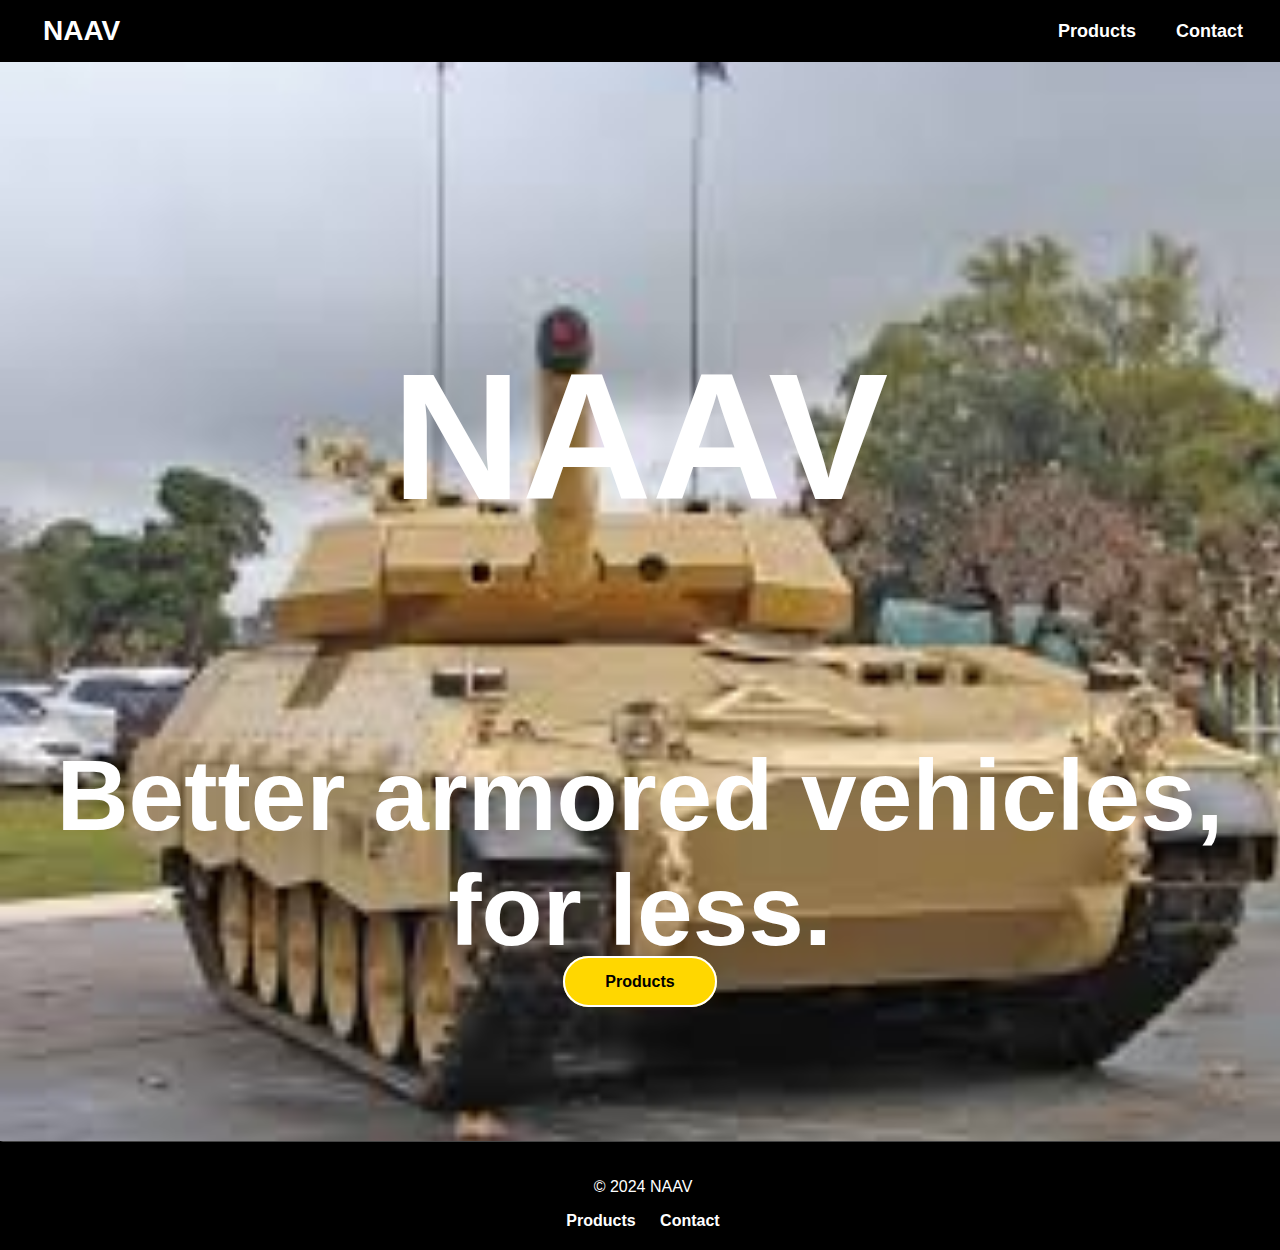
<file: index.html>
<!DOCTYPE html>
<html lang="en">
<head>
    <meta charset="UTF-8">
    <meta name="viewport" content="width=device-width, initial-scale=1.0">
    <meta http-equiv="X-UA-Compatible" content="ie=edge">
    <title>NAAV</title>
    <link rel="stylesheet" href="index.css">
</head>
<body>
    <header>
        <nav>
            <a href="index.html" class="logo">NAAV</a>
            <ul>
                <li><a href="products.html">Products</a></li>
                <li><a href="contact.html">Contact</a></li>
            </ul>
        </nav>
    </header>

    <main>
        <section class="hero">
            <h1>NAAV</h1>
            <h2><br>Better armored vehicles, for less.</h2>
            <a href="products.html" class="btn-products">Products</a>
        </section>
    </main>

    <footer>
        <p>&copy; 2024 NAAV</p>
        <div class="footer-links">
            <a href="products.html">Products</a>
            <a href="contact.html">Contact</a>
        </div>
    </footer>
</body>
</html>
</file>
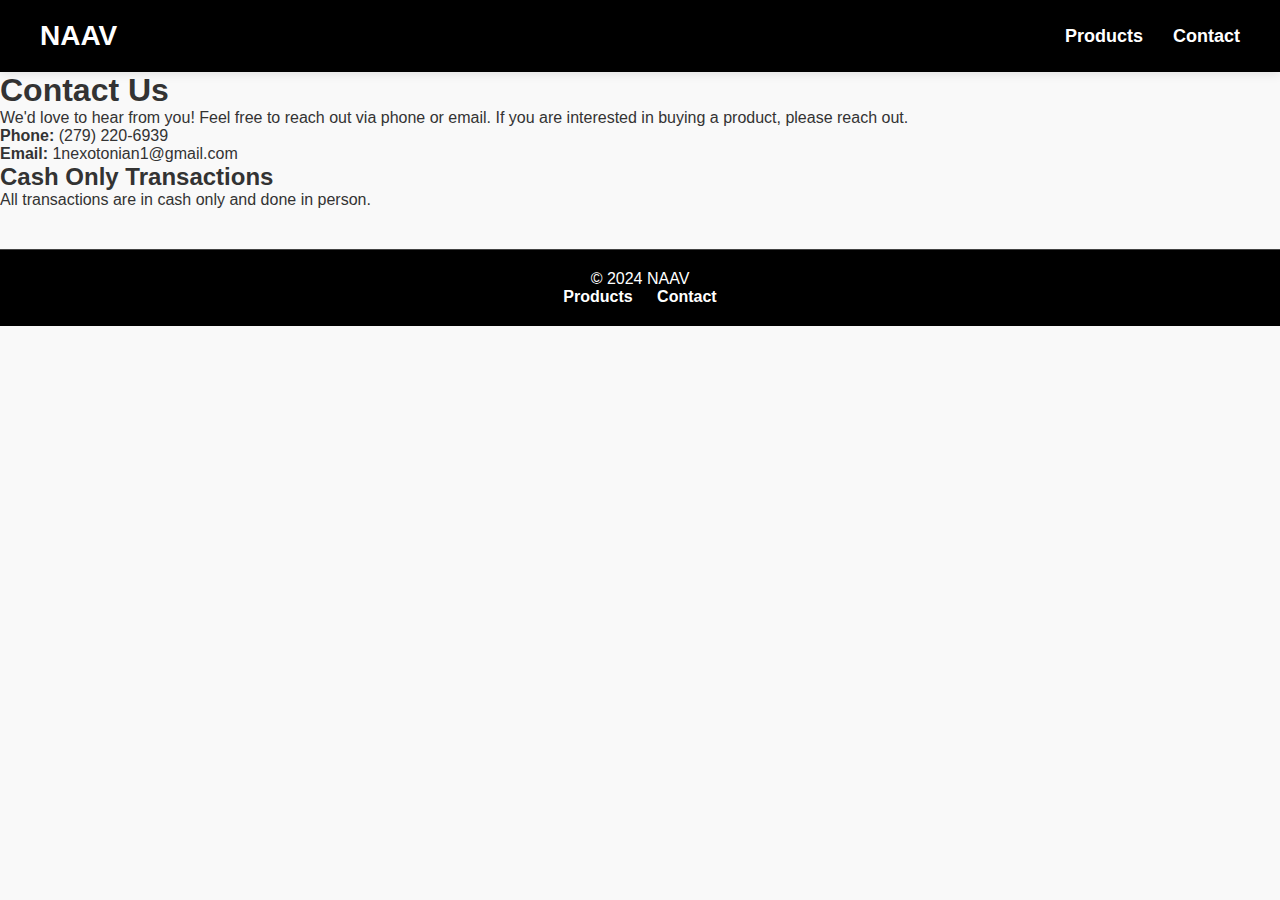
<file: contact.html>
<!DOCTYPE html>
<html lang="en">
<head>
    <meta charset="UTF-8">
    <meta name="viewport" content="width=device-width, initial-scale=1.0">
    <title>Contact</title>
    <link rel="stylesheet" href="products.css">
</head>
<body>
    <header>
        <nav>
            <a href="index.html" class="logo">NAAV</a>
            <ul>
                <li><a href="products.html">Products</a></li>
                <li><a href="contact.html">Contact</a></li>
            </ul>
        </nav>
    </header>






    <section class="contact-section">
        <div class="contact-container">
            <h1 id="contact">Contact Us</h1>
            <p>We'd love to hear from you! Feel free to reach out via phone or email. If you are interested in buying a product, please reach out.</p>

            <div class="contact-info">
                <p><strong>Phone:</strong> <span>(279) 220-6939</span></p>
                <p><strong>Email:</strong> <span>1nexotonian1@gmail.com</span></p>
            </div>

            <div class="cash-only">
                <h2>Cash Only Transactions</h2>
                <p>All transactions are in cash only and done in person.</p>
            </div>
        </div>
    </section>





















    <footer>
        <p>&copy; 2024 NAAV</p>
        <div class="footer-links">
            <a href="products.html">Products</a>
            <a href="contact.html">Contact</a>
        </div>
    </footer>
</body>
</html>
</file>
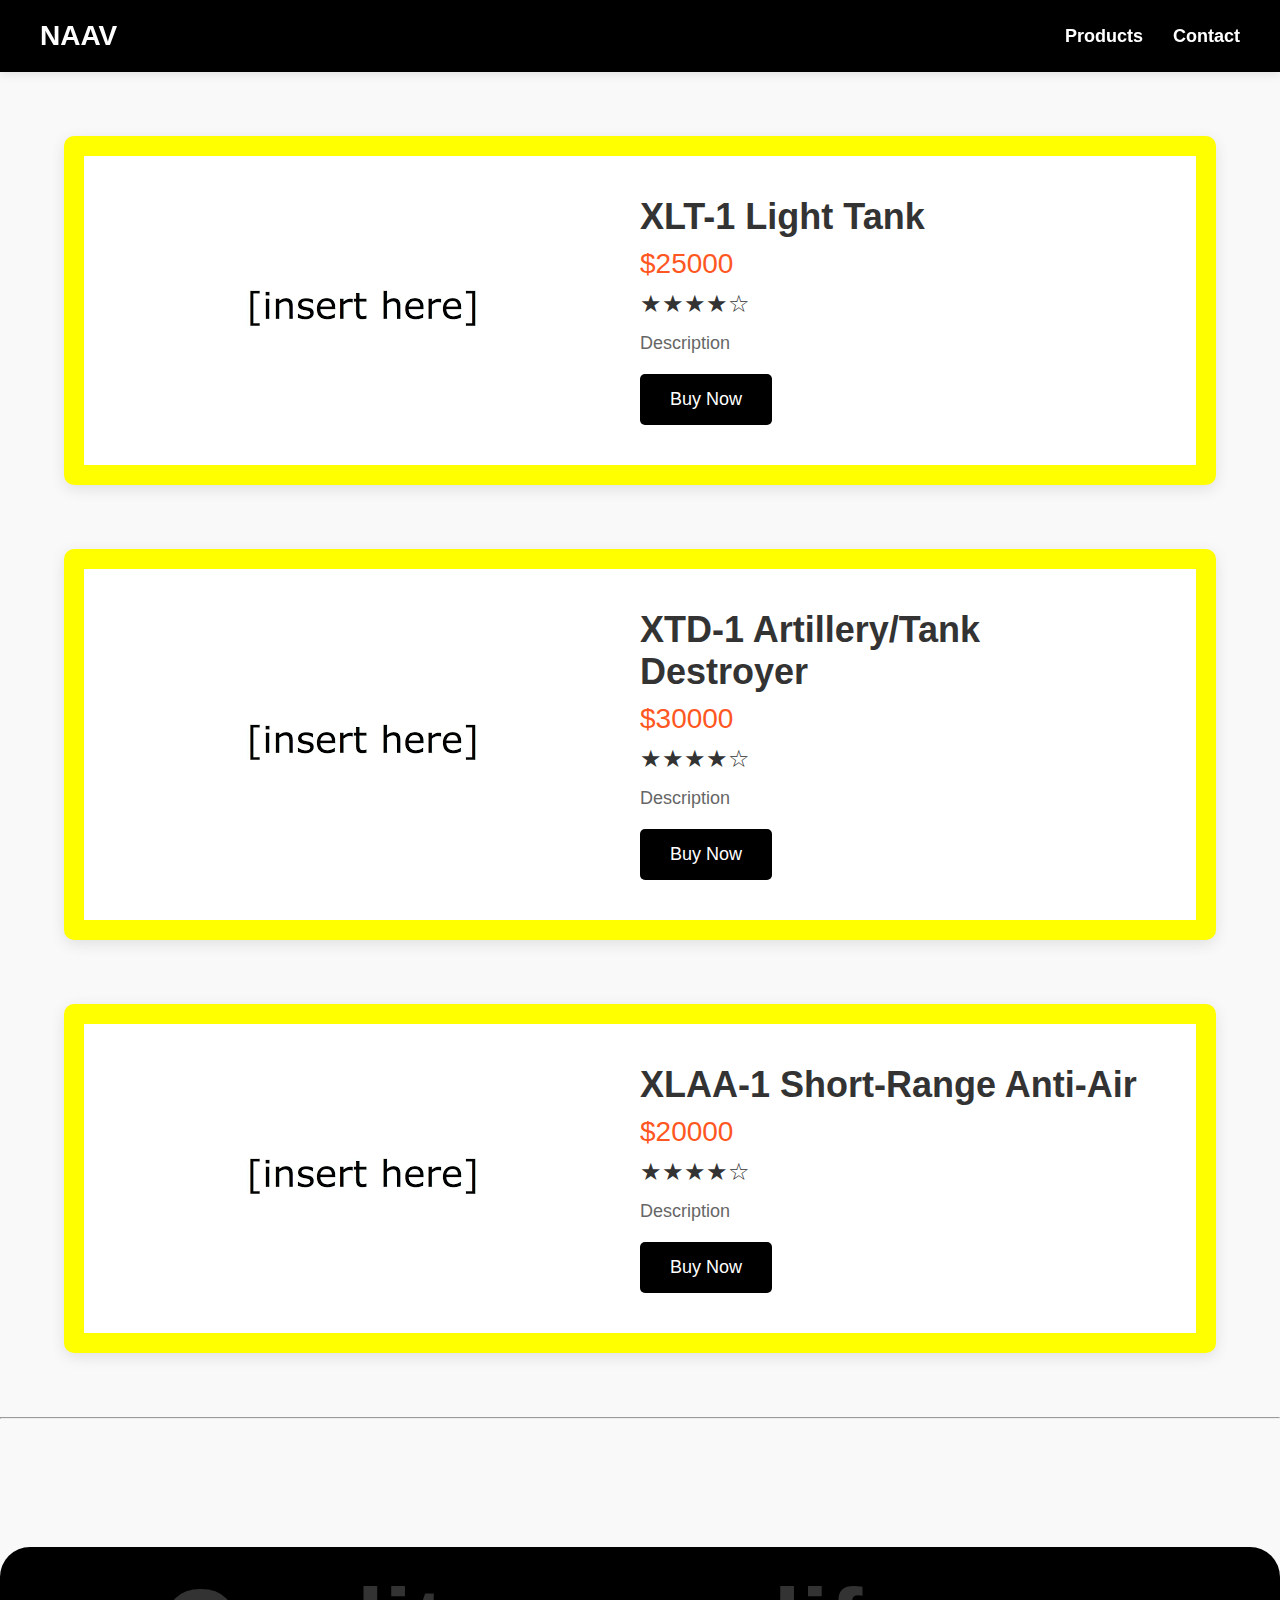
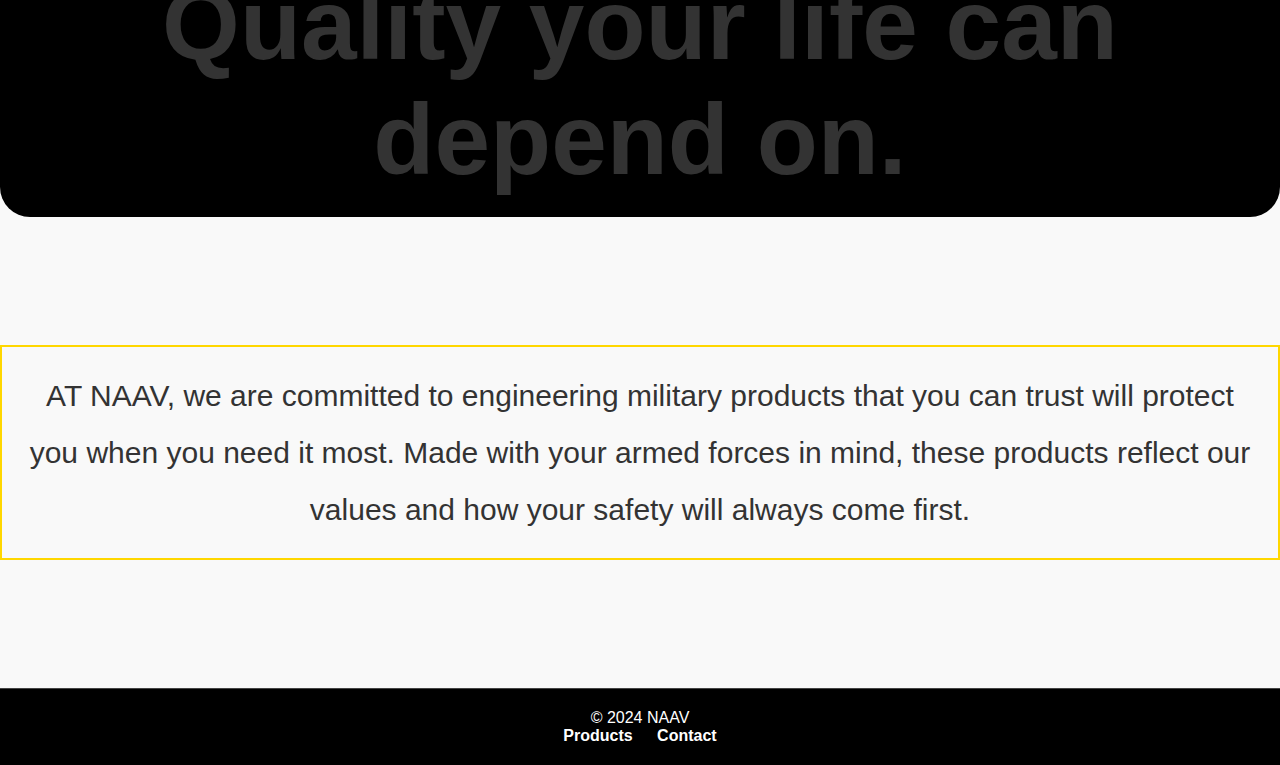
<file: products.html>
<!DOCTYPE html>
<html lang="en">
<head>
    <meta charset="UTF-8">
    <meta name="viewport" content="width=device-width, initial-scale=1.0">
    <title>Product Showcase</title>
    <link rel="stylesheet" href="products.css">
</head>
<body>
    <header>
        <nav>
            <a href="index.html" class="logo">NAAV</a>
            <ul>
                <li><a href="products.html">Products</a></li>
                <li><a href="contact.html">Contact</a></li>
            </ul>
        </nav>
    </header>
    <main>
        <section class="product-container">
            <div class="product-image-section">
                <img src="placeholder.png" alt="Product Image" class="product-image">
            </div>
            <div class="product-info-section">
                <h1>XLT-1 Light Tank</h1>
                <p class="product-price">$<span>25000</span></p>
                <div class="product-rating">
                    <span>★★★★☆</span>
                </div>
                <p class="product-description">Description</p>
                <button class="buy-now"  onclick="window.location.href='contact.html'">Buy Now</button>
            </div>
        </section>




        <section class="product-container">
            <div class="product-image-section">
                <img src="placeholder.png" alt="Product Image" class="product-image">
            </div>
            <div class="product-info-section">
                <h1>XTD-1 Artillery/Tank Destroyer</h1>
                <p class="product-price">$<span>30000</span></p>
                <div class="product-rating">
                    <span>★★★★☆</span>
                </div>
                <p class="product-description">Description</p>
              <button class="buy-now"  onclick="window.location.href='contact.html'">Buy Now</button>
            </div>
        </section>



        <section class="product-container">
            <div class="product-image-section">
                <img src="placeholder.png" alt="Product Image" class="product-image">
            </div>
            <div class="product-info-section">
                <h1>XLAA-1 Short-Range Anti-Air</h1>
                <p class="product-price">$<span>20000</span></p>
                <div class="product-rating">
                    <span>★★★★☆</span>
                </div>
                <p class="product-description">Description</p>
                <button class="buy-now" >Buy Now</button>
            </div>
        </section>
    </main>

<hr>
<div>
<h1 id="quality">Quality your life can depend on.</h1>
<p id="qp">AT NAAV, we are committed to engineering military products that you can trust will protect<br>
    you when you need it most. Made with your armed forces in mind, these products reflect our <br>
    values and how your safety will always come first.</p>




    <footer>
        <p>&copy; 2024 NAAV</p>
        <div class="footer-links">
            <a href="products.html">Products</a>
            <a href="contact.html">Contact</a>
        </div>
    </footer>
</body>
</html>
</file>
<file: index.css>
/* General page styling */
body {
    margin: 0;
    padding: 0;
    background-image: url('download (43).jpeg');
    background-repeat: no-repeat;
    background-size: cover;
    font-family: Arial, sans-serif;
    color: black;
    min-height: 100vh;
    display: flex;
    flex-direction: column;
}

/* Header and Navigation */
header, footer {
    width: 100%;
    background-color: #000;
    position: sticky;
    top: 0;
    z-index: 1000;
}

header {
    padding: 15px 0;
    border-left: 3px solid black;
    border-right: 3px solid black;
}

nav {
    display: flex;
    justify-content: space-between;
    align-items: center;
    padding: 0 40px;
}

nav .logo {
    font-size: 28px;
    font-weight: bold;
    color: white;
    text-decoration: none;
    transition: transform 0.3s ease;
}

nav ul {
    list-style: none;
    margin: 0;
    padding: 0;
    display: flex;
}

nav ul li {
    margin-left: 40px;
}

nav ul li a {
    font-size: 18px;
    font-weight: bold;
    color: white;
    text-decoration: none;
    transition: color 0.3s ease, transform 0.3s ease;
}

nav ul li a:hover, .logo:hover {
    color: gold;
    transform: scale(1.1);
}

/* Hero Section */
.hero {
    text-align: center;
    padding: 150px 20px;
    flex: 1;  /* Pushes footer to the bottom */
}

.hero h1 {
    font-size: 180px;
    font-weight: bold;
    color: white;
    margin-bottom: 10px;
    transition: transform 0.4s ease;
}

.hero h2 {
    font-size: 100px;
    color: white;
    margin-bottom: 5px;
    transition: transform 0.4s ease;
}

.hero .underline {
    width: 200px;
    height: 5px;
    background-color: gold;
    margin: 0 auto;
    transition: width 0.4s ease;
    margin-bottom:10%;
}

.hero .btn-products {
    padding: 15px 40px;
    background-color: gold;
    color: black;
    border: 2px solid white;
    border-radius: 30px;
    font-weight: bold;
    text-decoration: none;
    transition: background-color 0.3s ease, transform 0.3s ease;
    margin-top: 200px;
    margin-bottom: -10%;;
}

.hero .btn-products:hover {
    background-color: white;
    color: gold;
    transform: scale(1.05);
}

/* Footer */
footer {
    background-color: #000;
    text-align: center;
    padding: 20px 0;
    color: white;
    border-top: 1px solid #444;
    border-left: 3px solid black;
    border-right: 3px solid black;
    margin-top: auto;  /* Forces footer to stay at the bottom */
}

footer .footer-links {
    margin-top: 10px;
}

footer .footer-links a {
    margin: 0 10px;
    color: white;
    text-decoration: none;
    font-weight: bold;
    transition: color 0.3s ease;
}

footer .footer-links a:hover {
    color: gold;
}

/* Animations */
.hero h1:hover {
    transform: translateY(-10px);
}

.hero .underline:hover {
    width: 250px;
}

/* Media Queries for Responsive Design */
@media (max-width: 768px) {
    nav {
        padding: 0 20px;
    }

    nav .logo {
        font-size: 24px;
    }

    nav ul li {
        margin-left: 20px;
    }

    nav ul li a {
        font-size: 16px;
    }

    .hero h1 {
        font-size: 48px;
    }

    .hero .btn-products {
        padding: 12px 30px;
    }
}

@media (max-width: 480px) {
    nav ul {
        display: none; /* Hide navbar links for very small screens */
    }

    .hero h1 {
        font-size: 36px;
    }

    .hero .btn-products {
        padding: 10px 20px;
    }
}
</file>
<file: products.css>
/* General Reset */
* {
    margin: 0;
    padding: 0;
    box-sizing: border-box;
    font-family: 'Arial', sans-serif;
}

body {
    background-color: #f9f9f9;
    color: #333;
}

/* Header and Navigation */
header {
    background-color: #000;
    padding: 20px 0;
    position: sticky;
    top: 0;
    z-index: 1000;
    box-shadow: 0 2px 10px rgba(0, 0, 0, 0.1);
}

nav {
    display: flex;
    justify-content: space-between;
    align-items: center;
    padding: 0 40px;
}

nav .logo {
    font-size: 28px;
    font-weight: bold;
    color: white;
    text-decoration: none;
    transition: transform 0.3s ease;
}

nav ul {
    display: flex;
    list-style: none;
}

nav ul li {
    margin-left: 30px;
}

nav ul li a {
    font-size: 18px;
    font-weight: bold;
    color: white;
    text-decoration: none;
    transition: color 0.3s ease;
}

nav ul li a:hover,
nav .logo:hover {
    color: gold;
    transform: scale(1.1);
}

/* Product Section */
.product-container {
    display: flex;
    background-color: #fff;
    border: 20px solid yellow;
    border-radius: 10px;
    box-shadow: 0 4px 15px rgba(0, 0, 0, 0.1);
    margin: 5% auto;
    padding: 20px;
    width: 90%;
    max-width: 1200px;
    transition: transform 0.3s ease;
}

.product-container:hover {
    transform: scale(1.02);
}

.product-image-section {
    flex: 1;
    display: flex;
    align-items: center;
    justify-content: center;
}

.product-image {
    max-width: 100%;
    border-radius: 10px;
    transition: transform 0.3s ease, box-shadow 0.3s ease;
}

.product-image:hover {
    transform: scale(1.05);
    box-shadow: 0 8px 20px rgba(0, 0, 0, 0.2);
}

.product-info-section {
    flex: 1;
    padding: 20px;
}

.product-info-section h1 {
    font-size: 36px;
    font-weight: bold;
    color: #333;
}

.product-price {
    font-size: 28px;
    margin-top: 10px;
    color: #ff5722;
}

.product-rating {
    font-size: 24px;
    margin: 10px 0;
}

.product-description {
    font-size: 18px;
    margin-top: 15px;
    color: #666;
}

.buy-now {
    margin-top: 20px;
    padding: 15px 30px;
    background-color: #000;
    color: #fff;
    border: none;
    border-radius: 5px;
    cursor: pointer;
    font-size: 18px;
    transition: background-color 0.3s ease, transform 0.3s ease;
}

.buy-now:hover {
    background-color: #444;
    transform: scale(1.05);
}

/* Footer */
footer {
    background-color: #000;
    text-align: center;
    padding: 20px 0;
    color: white;
    border-top: 1px solid #444;
    margin-top: 40px;
}

footer .footer-links a {
    color: white;
    margin: 0 10px;
    text-decoration: none;
    font-weight: bold;
    transition: color 0.3s ease;
}

footer .footer-links a:hover {
    color: gold;
}

/* Quality Section */
#quality {
    background-color: black;
    margin: 10% auto;
    border-radius: 30px;
    text-align: center;
    padding: 20px;
    border-bottom-color: gold;
    font-size: 100px;
    z-index: 1;
}

#quality p {
    text-color: white;
    z-index: 2;
}

#qp {
    font-size: 30px;
    text-align: center;
    margin: 10% auto;
    line-height: 1.9;
    border: 2px solid gold;
    padding: 20px;
}

/* Responsive Design */
@media (max-width: 768px) {
    nav {
        padding: 0 20px;
    }

    nav ul li {
        margin-left: 15px;
    }

    .product-info-section h1 {
        font-size: 28px;
    }

    .product-price {
        font-size: 24px;
    }

    .buy-now {
        font-size: 16px;
    }
}

@media (max-width: 480px) {
    nav ul {
        display: none;
    }

    .product-container {
        flex-direction: column;
        padding: 10px;
    }

    .product-image-section {
        margin-bottom: 20px;
    }

    .product-info-section h1 {
        font-size: 24px;
    }

    .buy-now {
        padding: 10px 20px;
    }

    #quality {
        font-size: 30px;
        z-index: 3;
        background-color: black;
        text-color: white;
    }

    #qp {
        font-size: 20px;
    }
}
</file>
